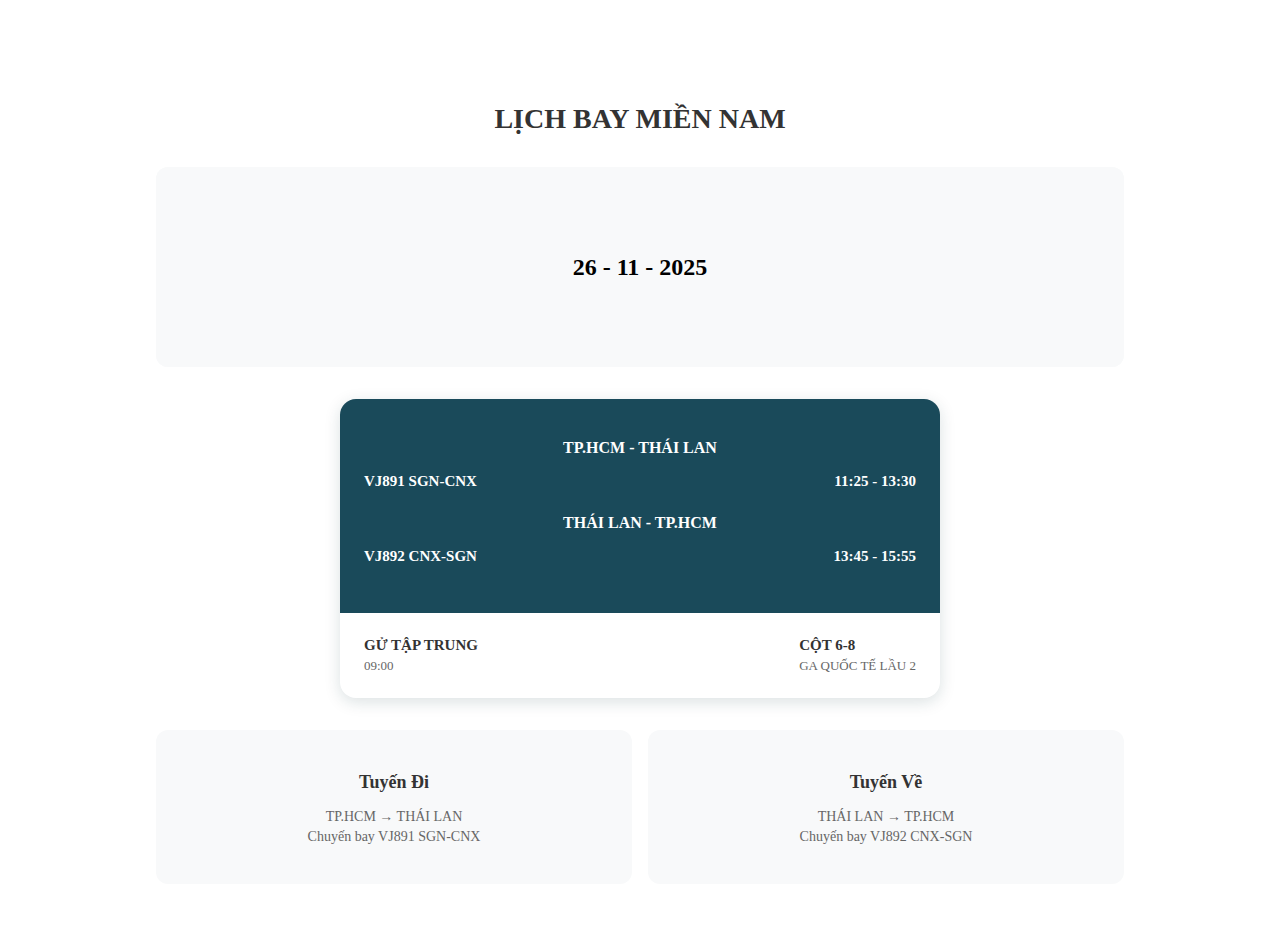
<file: html.html>
<!DOCTYPE html>
<html lang="vi">
<head>
    <meta charset="UTF-8">
    <meta name="viewport" content="width=device-width, initial-scale=1.0">
    <title>Lịch Bay</title>
    <style>
        /* =============== FLIGHT SCHEDULE =============== */
        .flight-schedule {
            padding: 4.5rem 0 2.5rem;
        }

        .flight-schedule__container {
            max-width: 968px;
            margin-left: auto;
            margin-right: auto;
            padding: 0 1rem;
        }

        .section__title {
            font-size: 1.75rem;
            color: #333;
            text-align: center;
            text-transform: capitalize;
            margin-bottom: 2rem;
        }

        .flight-schedule__card {
            background-color: #fff;
            border-radius: 1rem;
            box-shadow: 0 4px 16px rgba(14, 55, 63, 0.15);
            overflow: hidden;
            transition: .3s;
            max-width: 500px;
            margin: 0 auto;
        }

        .flight-schedule__card:hover {
            transform: translateY(-5px);
            box-shadow: 0 8px 24px rgba(14, 55, 63, 0.2);
        }

        .flight-schedule__route {
            background-color: #1a4a5a;
            padding: 1.5rem;
            color: #fff;
        }

        .flight-schedule__title {
            font-size: 1rem;
            margin-bottom: 1rem;
            color: #fff;
            text-align: center;
        }

        .flight-schedule__info {
            display: flex;
            justify-content: space-between;
            align-items: center;
            margin-bottom: 1.5rem;
        }

        .flight-schedule__flight {
            font-weight: 600;
            font-size: 0.938rem;
        }

        .flight-schedule__time {
            font-weight: 600;
            font-size: 0.938rem;
        }

        .flight-schedule__details {
            padding: 1.5rem;
        }

        .flight-schedule__detail-group {
            display: flex;
            flex-direction: column;
            gap: 1rem;
        }

        .flight-schedule__detail {
            display: flex;
            justify-content: space-between;
            align-items: center;
            padding-bottom: 0.5rem;
            border-bottom: 1px solid #e0e0e0;
        }

        .flight-schedule__label {
            font-weight: 600;
            color: #333;
            font-size: 0.938rem;
        }

        .flight-schedule__value {
            color: #666;
            text-align: right;
            font-size: 0.813rem;
        }

        /* =============== ANIMATION CONTAINER =============== */
        .animation-container {
            width: 100%;
            height: 200px;
            position: relative;
            overflow: hidden;
            margin-bottom: 2rem;
            border-radius: 0.75rem;
            background-color: #f8f9fa;
            display: flex;
            flex-direction: column;
            justify-content: center;
            align-items: center;
        }
        
        .animation-text {
            position: absolute;
            width: 100%;
            height: 100%;
            display: flex;
            justify-content: center;
            align-items: center;
            font-size: 1.5rem;
            font-weight: bold;
            transition: transform 0.5s ease-in-out;
        }
        
        .date-animation {
            background-color: #f8f9fa;
            transform: translateX(100%);
        }
        
        .route-animation {
            background-color: #f8f9fa;
            transform: translateX(0);
        }

        /* =============== FLIGHT ANIMATION =============== */
        .flight-animation {
            position: absolute;
            width: 100%;
            height: 100%;
            display: flex;
            justify-content: center;
            align-items: center;
        }

        .airplane {
            font-size: 3rem;
            animation: zoomInOut 3s infinite alternate;
        }

        @keyframes zoomInOut {
            0% {
                transform: scale(1);
            }
            50% {
                transform: scale(1.2);
            }
            100% {
                transform: scale(1);
            }
        }

        /* =============== ROUTE INFO =============== */
        .route-info {
            display: grid;
            grid-template-columns: 1fr 1fr;
            gap: 1rem;
            margin-top: 2rem;
        }

        .route-card {
            background-color: #f8f9fa;
            padding: 1.5rem;
            border-radius: 0.75rem;
            text-align: center;
            transition: transform 0.3s ease, box-shadow 0.3s ease;
        }

        .route-card:hover {
            transform: translateY(-5px);
            box-shadow: 0 8px 24px rgba(0,0,0,0.1);
        }

        .route-title {
            font-size: 1.125rem;
            font-weight: 600;
            margin-bottom: 0.5rem;
            color: #333;
        }

        .route-desc {
            font-size: 0.875rem;
            color: #666;
            line-height: 1.4;
        }

        /* For medium devices */
        @media screen and (min-width: 768px) {
            .flight-schedule__card {
                max-width: 600px;
            }
            
            .flight-schedule__detail-group {
                flex-direction: row;
                justify-content: space-between;
            }
            
            .flight-schedule__detail {
                flex-direction: column;
                align-items: flex-start;
                border-bottom: none;
                padding-bottom: 0;
            }
            
            .flight-schedule__value {
                text-align: left;
                margin-top: 0.25rem;
            }

            .route-info {
                grid-template-columns: 1fr 1fr;
            }
        }

        @media screen and (max-width: 767px) {
            .animation-container {
                height: 150px;
            }
            
            .animation-text {
                font-size: 1.25rem;
            }
            
            .route-info {
                grid-template-columns: 1fr;
            }
        }
    </style>
</head>
<body>
    <!--==================== FLIGHT SCHEDULE ====================-->
    <section class="flight-schedule section" id="flight">
        <h2 class="section__title">LỊCH BAY MIỀN NAM</h2>
        
        <div class="flight-schedule__container container">
            <!-- Animation Container -->
            <div class="animation-container">
                <div class="flight-animation">
                    <div class="airplane">✈️</div>
                </div>
                <div class="animation-text date-animation" id="dateAnimation">
                    <div>26 - 11 - 2025</div>
                </div>
                <div class="animation-text route-animation" id="routeAnimation">
                    <div>THÁI LAN - TP.HCM</div>
                </div>
            </div>
            
            <!-- Flight Schedule Card -->
            <div class="flight-schedule__card">
                <div class="flight-schedule__route">
                    <div class="flight-schedule__direction">
                        <h3 class="flight-schedule__title">TP.HCM - THÁI LAN</h3>
                        <div class="flight-schedule__info">
                            <div class="flight-schedule__flight">VJ891 SGN-CNX</div>
                            <div class="flight-schedule__time">11:25 - 13:30</div>
                        </div>
                    </div>
                    
                    <div class="flight-schedule__direction">
                        <h3 class="flight-schedule__title">THÁI LAN - TP.HCM</h3>
                        <div class="flight-schedule__info">
                            <div class="flight-schedule__flight">VJ892 CNX-SGN</div>
                            <div class="flight-schedule__time">13:45 - 15:55</div>
                        </div>
                    </div>
                </div>
                
                <div class="flight-schedule__details">
                    <div class="flight-schedule__detail-group">
                        <div class="flight-schedule__detail">
                            <span class="flight-schedule__label">GỬ TẬP TRUNG</span>
                            <span class="flight-schedule__value">09:00</span>
                        </div>
                        
                        <div class="flight-schedule__detail">
                            <span class="flight-schedule__label">CỘT 6-8</span>
                            <span class="flight-schedule__value">GA QUỐC TẾ LẦU 2</span>
                        </div>
                    </div>
                </div>
            </div>
            
            <!-- Route Info -->
            <div class="route-info">
                <div class="route-card">
                    <h3 class="route-title">Tuyến Đi</h3>
                    <p class="route-desc">TP.HCM → THÁI LAN<br>Chuyến bay VJ891 SGN-CNX</p>
                </div>
                
                <div class="route-card">
                    <h3 class="route-title">Tuyến Về</h3>
                    <p class="route-desc">THÁI LAN → TP.HCM<br>Chuyến bay VJ892 CNX-SGN</p>
                </div>
            </div>
        </div>
    </section>

    <script>
        // Hiệu ứng chuyển đổi ngày và tuyến bay
        function animateText() {
            const dateAnimation = document.getElementById('dateAnimation');
            const routeAnimation = document.getElementById('routeAnimation');
            
            // Hiệu ứng 1: Date trượt qua trái, Route vào giữa
            setTimeout(() => {
                dateAnimation.style.transform = 'translateX(-100%)';
                routeAnimation.style.transform = 'translateX(0)';
            }, 2000);
            
            // Hiệu ứng 2: Route trượt qua trái, Date trở về giữa
            setTimeout(() => {
                routeAnimation.style.transform = 'translateX(-100%)';
                dateAnimation.style.transform = 'translateX(0)';
            }, 4000);
        }
        
        // Chạy lần đầu
        document.addEventListener('DOMContentLoaded', function() {
            // Bắt đầu với Date ở giữa, Route ở bên phải
            document.getElementById('dateAnimation').style.transform = 'translateX(0)';
            document.getElementById('routeAnimation').style.transform = 'translateX(100%)';
            
            // Lặp lại hiệu ứng mỗi 4 giây
            setInterval(animateText, 4000);
        });
    </script>
</body>
</html>
</file>
